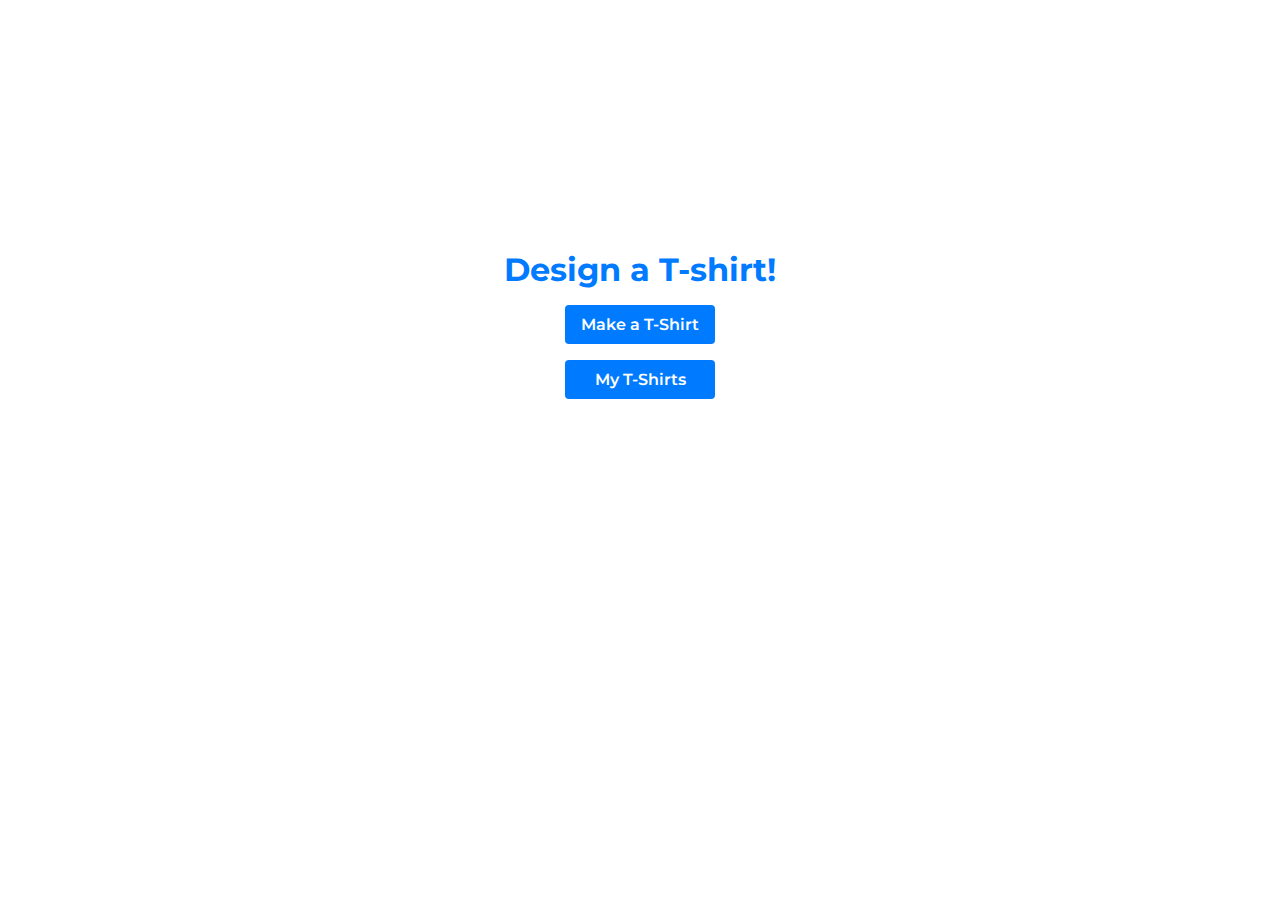
<file: index.html>
<!DOCTYPE html>
<html lang="en">
<head>
    <meta charset="UTF-8">
    <meta http-equiv="X-UA-Compatible" content="IE=edge">
    <meta name="viewport" content="width=device-width, initial-scale=1.0">
    <title>Nerdy T-shirt</title>
    <link rel="stylesheet" href="./styles/style.css">
    <link href="https://fonts.googleapis.com/css2?family=Montserrat:wght@400;600;700&display=swap" rel="stylesheet">
</head>
<body>
    <header>
        <!-- <h1>Design a T-shirt!</h1> -->
    </header>
    <main>
        <h1>Design a T-shirt!</h1>

        <a href="design.html">Make a T-Shirt</a>
        <a href="overview.html">My T-Shirts</a>
    </main>

    <script src="./scripts/script.js"></script>
</body>
</html>
</file>
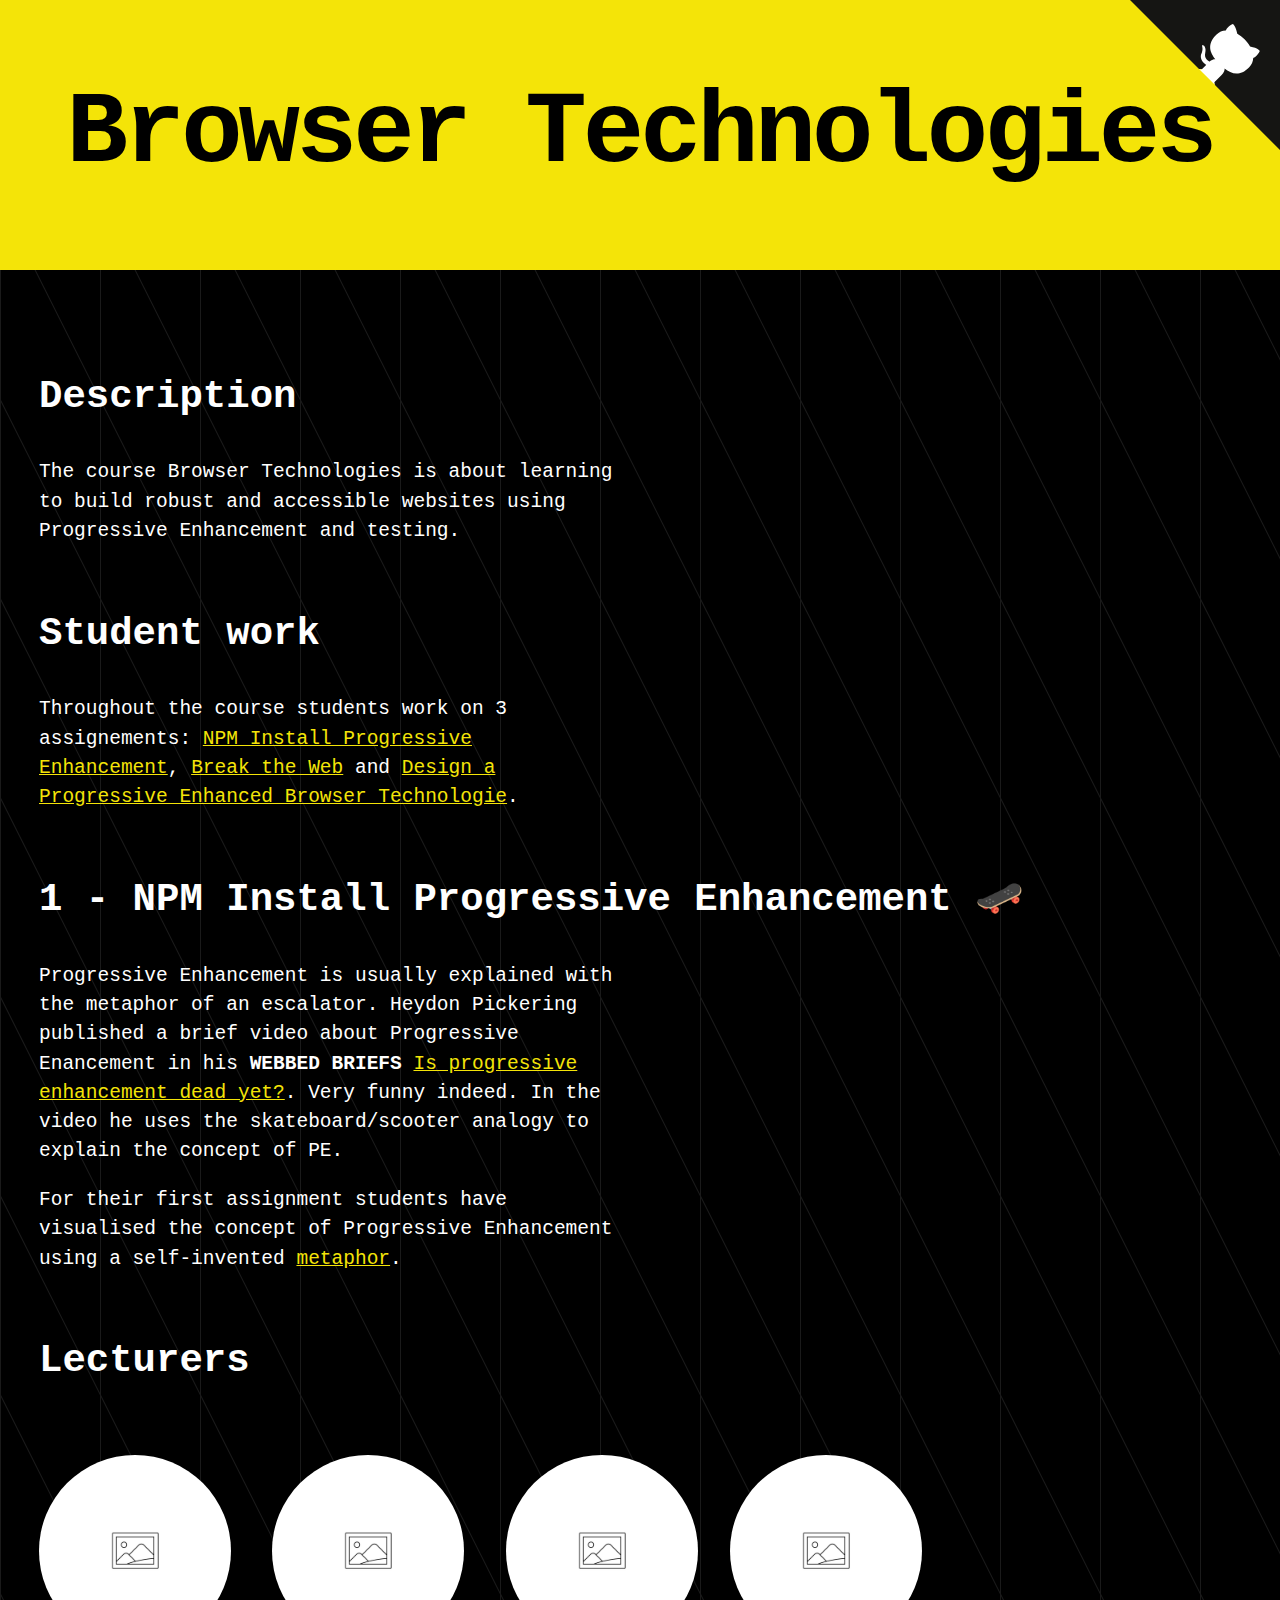
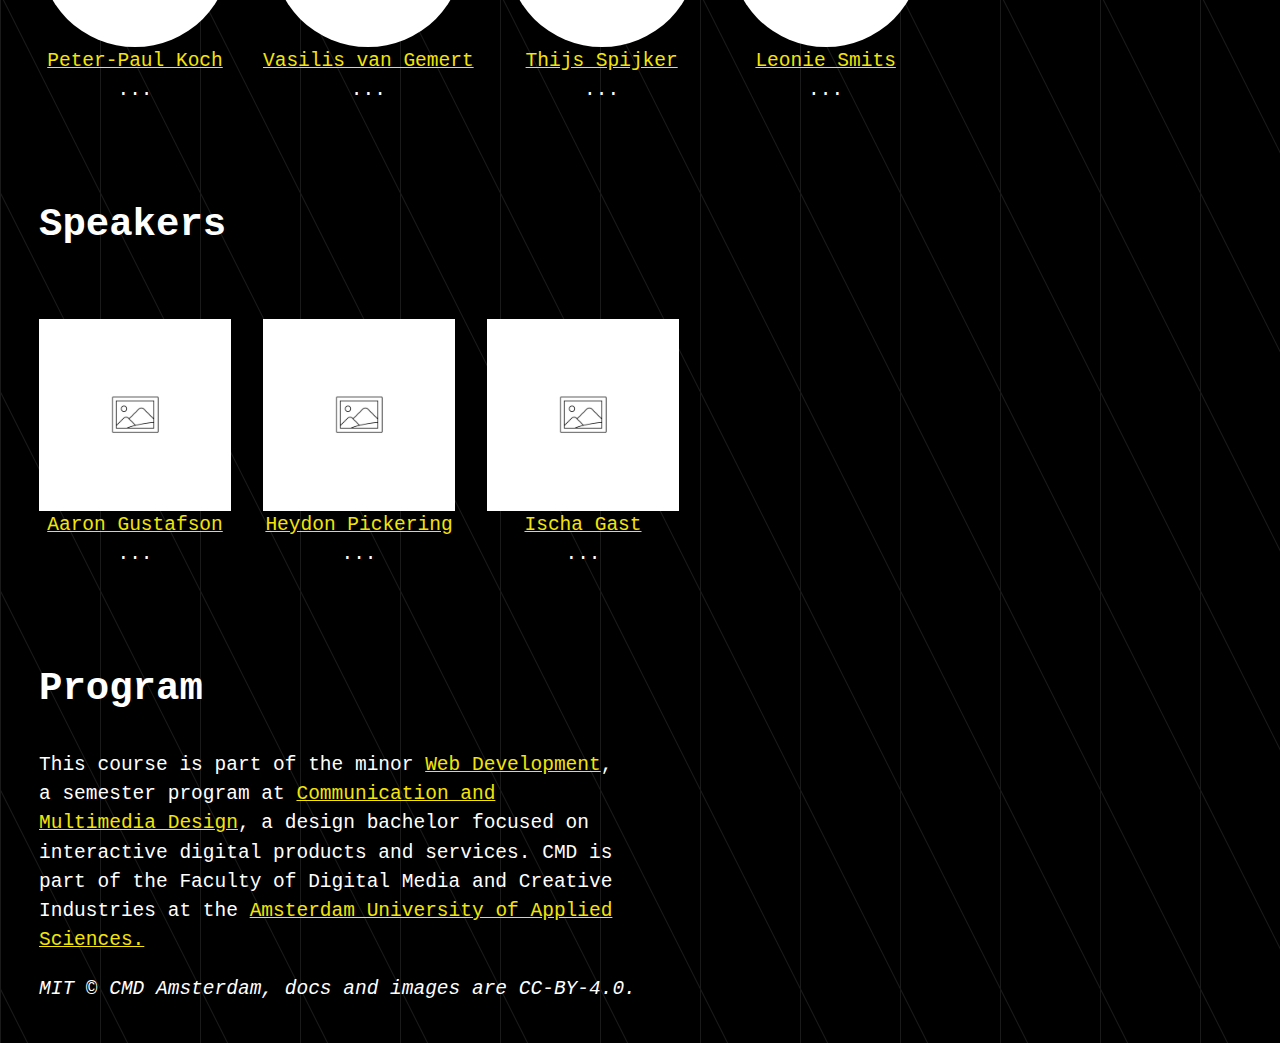
<file: course/examples/index.html>
<!DOCTYPE html>
<html lang="en">
<head>
  <meta charset="UTF-8">
  <meta name="viewport" content="width=device-width, initial-scale=1.0">
  <meta http-equiv="X-UA-Compatible" content="ie=edge">
  <link rel="shortcut icon" type="image/png" href="img/favicon.png"/>
  <link rel="stylesheet" href="css/styles.css">
  <title>Browser Technologies - Minor Web Design & Development- CMD Amsterdam</title>

</head>
<body>
  <a href="https://github.com/cmda-minor-web/browser-technologies-2021" class="github-corner" aria-label="View source on GitHub"><svg width="150" height="150" viewBox="0 0 250 250" style="fill:#151513; color:#fff; position: fixed; top: 0; border: 0; right: 0;" aria-hidden="true"><path d="M0,0 L115,115 L130,115 L142,142 L250,250 L250,0 Z"></path><path d="M128.3,109.0 C113.8,99.7 119.0,89.6 119.0,89.6 C122.0,82.7 120.5,78.6 120.5,78.6 C119.2,72.0 123.4,76.3 123.4,76.3 C127.3,80.9 125.5,87.3 125.5,87.3 C122.9,97.6 130.6,101.9 134.4,103.2" fill="currentColor" style="transform-origin: 130px 106px;" class="octo-arm"></path><path d="M115.0,115.0 C114.9,115.1 118.7,116.5 119.8,115.4 L133.7,101.6 C136.9,99.2 139.9,98.4 142.2,98.6 C133.8,88.0 127.5,74.4 143.8,58.0 C148.5,53.4 154.0,51.2 159.7,51.0 C160.3,49.4 163.2,43.6 171.4,40.1 C171.4,40.1 176.1,42.5 178.8,56.2 C183.1,58.6 187.2,61.8 190.9,65.4 C194.5,69.0 197.7,73.2 200.1,77.6 C213.8,80.2 216.3,84.9 216.3,84.9 C212.7,93.1 206.9,96.0 205.4,96.6 C205.1,102.4 203.0,107.8 198.3,112.5 C181.9,128.9 168.3,122.5 157.7,114.1 C157.9,116.9 156.7,120.9 152.7,124.9 L141.0,136.5 C139.8,137.7 141.6,141.9 141.8,141.8 Z" fill="currentColor" class="octo-body"></path></svg></a>
  <header>
    <h1>Browser Technologies</h1>
  </header>
  
  <main>
    <section id="description">
      <h2>Description</h2>
      <p>
        The course Browser Technologies is about learning to build robust and accessible websites using Progressive Enhancement and testing. 
      </p>
    </section>

    <section id="student-work">

      <h2>Student work</h2>
      <p>
        Throughout the course students work on 3 assignements: 
        <a href="#npm-install-progressive-enhancement">NPM Install Progressive Enhancement</a>, 
        <a href="#break-the-web">Break the Web</a> 
        and <a href="#progressive-enhanced-browser-technologie">Design a Progressive Enhanced Browser Technologie</a>.

      </p>

      <h2 id="npm-install-progressive-enhancement">1 - NPM Install Progressive Enhancement 🛹</h2>
      <p>
        Progressive Enhancement is usually explained with the metaphor of an escalator. 
        Heydon Pickering published a brief video about Progressive Enancement in his <strong>WEBBED BRIEFS</strong> <a href="https://briefs.video/videos/is-progressive-enhancement-dead-yet/">Is progressive enhancement dead yet?</a>. 
        Very funny indeed.
        In the video he uses the skateboard/scooter analogy to explain the concept of PE. 
      <p>
        For their first assignment students have visualised the concept of Progressive Enhancement using a self-invented <a href="https://www.wordnik.com/words/metaphor">metaphor</a>. 
      </p>
      
      <ul class="gallery">
        
      </ul>
    </section>

    <section id="lecturers">
      <h2>Lecturers</h2>
      <ul>
        <li>
          <img src="img/placeholder.png" alt="">
          <a href="#">Peter-Paul Koch</a> ...
        </li> 

        <li>
          <img src="img/placeholder.png" alt="">
          <a href="#">Vasilis van Gemert</a> ...
        </li>

        <li>
          <img src="img/placeholder.png" alt="">
          <a href="#">Thijs Spijker</a> ...
        </li>

        <li>
          <img src="img/placeholder.png" alt="">
          <a href="#">Leonie Smits</a> ...
        </li>
      </ul>
    </section>

    <section id="speakers">
      <h2>Speakers</h2>
      <ul>
        <li>
          <img src="img/placeholder.png" alt="">
          <a href="#">Aaron Gustafson</a> ...
        </li> 

        <li>
          <img src="img/placeholder.png" alt="">
          <a href="#">Heydon Pickering</a> ...
        </li>

        <li>
          <img src="img/placeholder.png" alt="">
          <a href="#">Ischa Gast</a> ...
        </li>
      </ul>
    </section>

    <section id="program">
      <h2>Program</h2>
      <p>This course is part of the minor <a href="https://everythingweb.org">Web Development</a>, 
        a semester program at <a href="https://www.cmd-amsterdam.nl/english/">Communication and Multimedia Design</a>, 
        a design bachelor focused on interactive digital products and services. 
        CMD is part of the Faculty of Digital Media and Creative Industries at the <a href="https://www.amsterdamuas.com/">Amsterdam University of Applied Sciences.</a></p>
    </section>

    <footer>
       MIT © CMD Amsterdam, docs and images are CC-BY-4.0.
    </footer>
  </main>
</body>
</html>
</file>
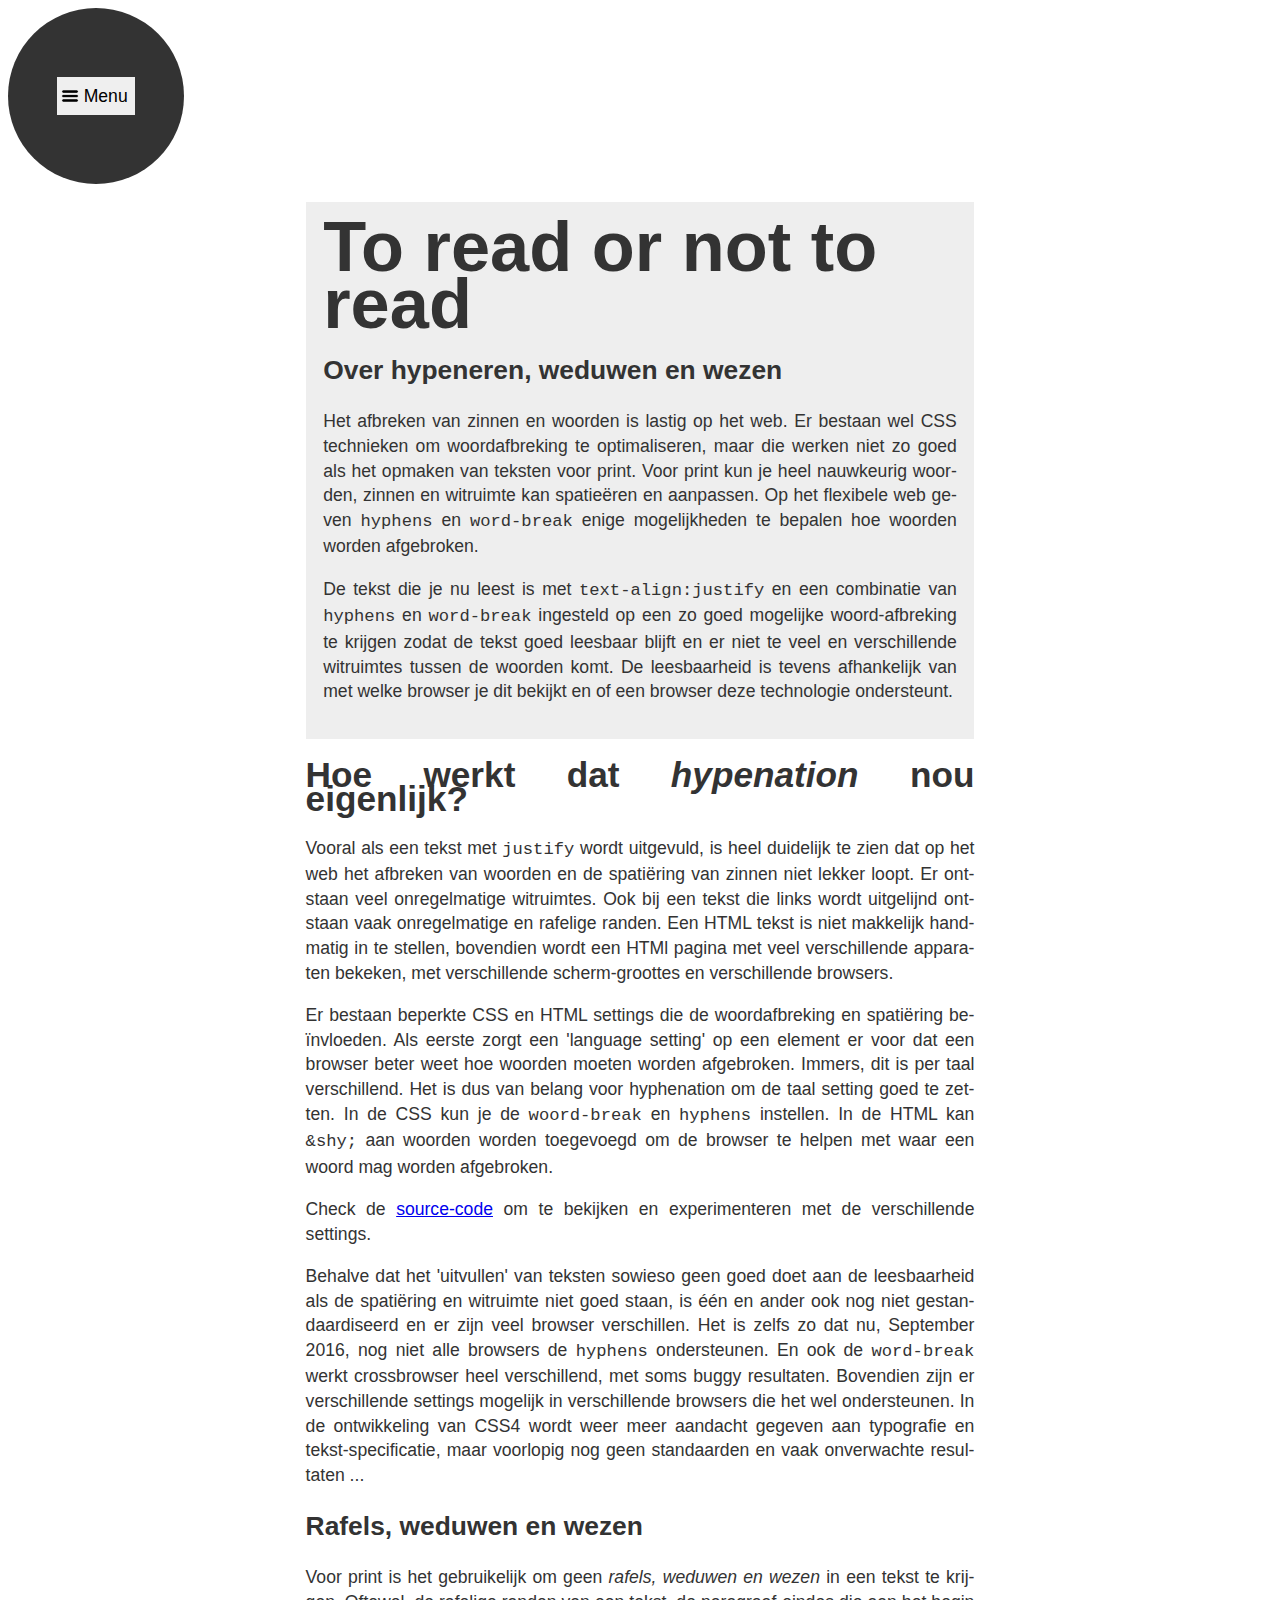
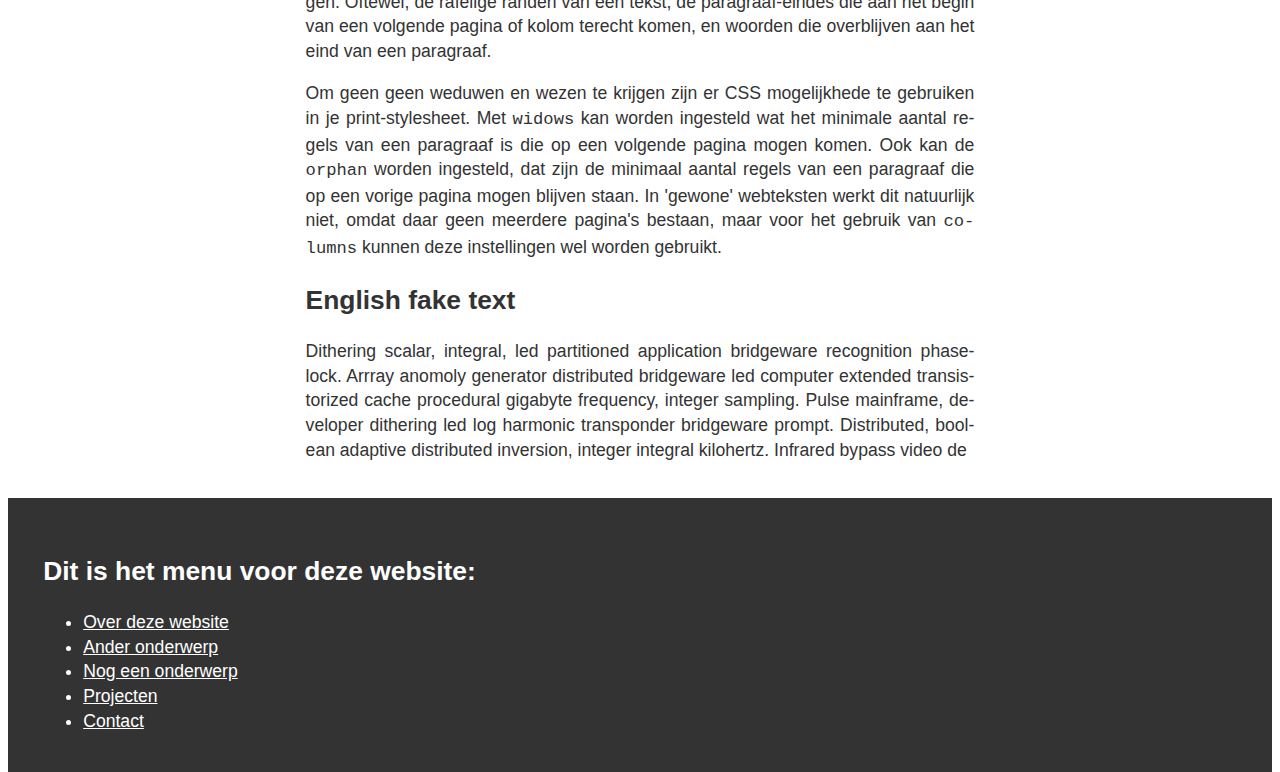
<file: course/examples/examples/PEmenu/index.html>
<!DOCTYPE html>
<html lang="nl">
  <head>
      <meta charset="UTF-8" />
      <meta name="viewport" content="width=device-width,initial-scale=1">
      <title>PE Fancy menu</title>
      <link rel="stylesheet" href="style.css" />
  </head>

  <body>
    <header>
      <a href="#menu" title="ga naar het menu" id="menulink">Menu</a>
    </header>

    <main>
      <header>
         <h1>To read or not to read</h1>
         <h2>Over hypeneren, weduwen en wezen</h2>
         <p lang=nl>Het afbreken van zinnen en woorden is lastig op het web. Er be&shy;staan wel CSS tech&shy;nieken om woord&shy;afbre&shy;king te op&shy;ti&shy;ma&shy;li&shy;seren, maar die wer&shy;ken niet zo goed als het op&shy;maken van teksten voor print. Voor print kun je heel nauw&shy;keur&shy;ig woor&shy;den, zin&shy;nen en wit&shy;ruim&shy;te kan spa&shy;tieë&shy;ren en aan&shy;pas&shy;sen. Op het flexi&shy;be&shy;le web geven  <code>hy&shy;phens</code> en <code>word-break</code> eni&shy;ge mo&shy;ge&shy;lijk&shy;he&shy;den te be&shy;pal&shy;en hoe woord&shy;en word&shy;en af&shy;gebro&shy;ken.</p>
         <p>De tekst die je nu leest is met <code>text-align:justify</code> en een combinatie van <code>hyphens</code> en <code>word-break</code> ingesteld op een zo goed mogelijke woord-afbreking te krijgen zodat de tekst goed leesbaar blijft en er niet te veel en verschillende witruimtes tussen de woorden komt. De leesbaarheid is tevens afhankelijk van met welke browser je dit bekijkt en of een browser deze technologie ondersteunt.</p>
       </header>

       <h1>Hoe werkt dat <i>hypenation</i> nou eigenlijk?</h1>
       <p lang=nl>Vooral als een tekst met <code>justify</code> wordt uitgevuld, is heel duidelijk te zien dat op het web het afbreken van woorden en de spatiëring van zinnen niet lekker loopt. Er ontstaan veel onregelmatige witruimtes. Ook bij een tekst die links wordt uitgelijnd ontstaan vaak onregelmatige en rafelige randen. Een HTML tekst is niet makkelijk handmatig in te stellen, bovendien wordt een HTMl pagina met veel verschillende apparaten bekeken, met verschillende scherm-groottes en verschillende browsers.</p>
       <p lang=nl>Er bestaan beperkte CSS en HTML settings die de woordafbreking en spatiëring beïnvloeden. Als eerste zorgt een 'language setting' op een element er voor dat een browser beter weet hoe woorden moeten worden afgebroken. Immers, dit is per taal verschillend. Het is dus van belang voor hyphenation om de taal setting goed te zetten. In de CSS kun je de <code>woord-break</code> en <code>hyphens</code> instellen. In de HTML kan <code>&amp;shy;</code> aan woorden worden toegevoegd om de browser te helpen met waar een woord mag worden afgebroken.</p>

       <p lang=nl>Check de <a href="https://codepen.io/KoopReynders/pen/qaqWbR?editors=1000">source-code</a> om te bekijken en experimenteren met de verschillende settings.</p>
       <p lang=nl>Behalve dat het 'uitvullen' van teksten sowieso geen goed doet aan de leesbaarheid als de spatiëring en witruimte niet goed staan, is één en ander ook nog niet gestandaardiseerd en er zijn veel browser verschillen. Het is zelfs zo dat nu, September 2016, nog niet alle browsers de <code>hyphens</code> ondersteunen. En ook de <code>word-break</code> werkt crossbrowser heel verschillend, met soms buggy resultaten. Bovendien zijn er verschillende settings mogelijk in verschillende browsers die het wel ondersteunen. In de ontwikkeling van CSS4 wordt weer meer aandacht gegeven aan typografie en tekst-specificatie, maar voorlopig nog geen standaarden en vaak onverwachte resultaten ...</p>

       <h2>Rafels, weduwen en wezen</h2>
       <p lang=nl>Voor print is het gebruikelijk om geen <i>rafels, weduwen en wezen</i> in een tekst te krijgen. Oftewel, de rafelige randen van een tekst, de paragraaf-eindes die aan het begin van een volgende pagina of kolom terecht komen, en woorden die overblijven aan het eind van een paragraaf.</p>
       <p lang=nl>Om geen geen weduwen en wezen te krijgen zijn er CSS mogelijkhede te gebruiken in je print-stylesheet. Met <code>widows</code> kan worden ingesteld wat het minimale aantal regels van een paragraaf is die op een volgende pagina mogen komen. Ook kan de <code>orphan</code> worden ingesteld, dat zijn de minimaal aantal regels van een paragraaf die op een vorige pagina mogen blijven staan. In 'gewone' webteksten werkt dit natuurlijk niet, omdat daar geen meerdere pagina's bestaan, maar voor het gebruik van <code>columns</code> kunnen deze instellingen wel worden gebruikt.</p>

       <h2>English fake text</h2>
       <p lang=en>Dithering scalar, integral, led partitioned application bridgeware recognition phaselock. Arrray anomoly generator distributed bridgeware led computer extended transistorized cache procedural gigabyte frequency, integer sampling. Pulse mainframe, developer dithering led log harmonic transponder bridgeware prompt. Distributed, boolean adaptive distributed inversion, integer integral kilohertz. Infrared bypass video de
    </main>

    <nav id="menu">
      <h2>Dit is het menu voor deze website:</h2>
      <ul>
        <li><a href="#">Over deze website</a></li>
        <li><a href="#">Ander onderwerp</a></li>
        <li><a href="#">Nog een onderwerp</a></li>
        <li><a href="#">Projecten</a></li>
        <li><a href="#">Contact</a></li>
      </ul>
    </nav>

    <script src="script.js"></script>
  </body>
</html>
</file>
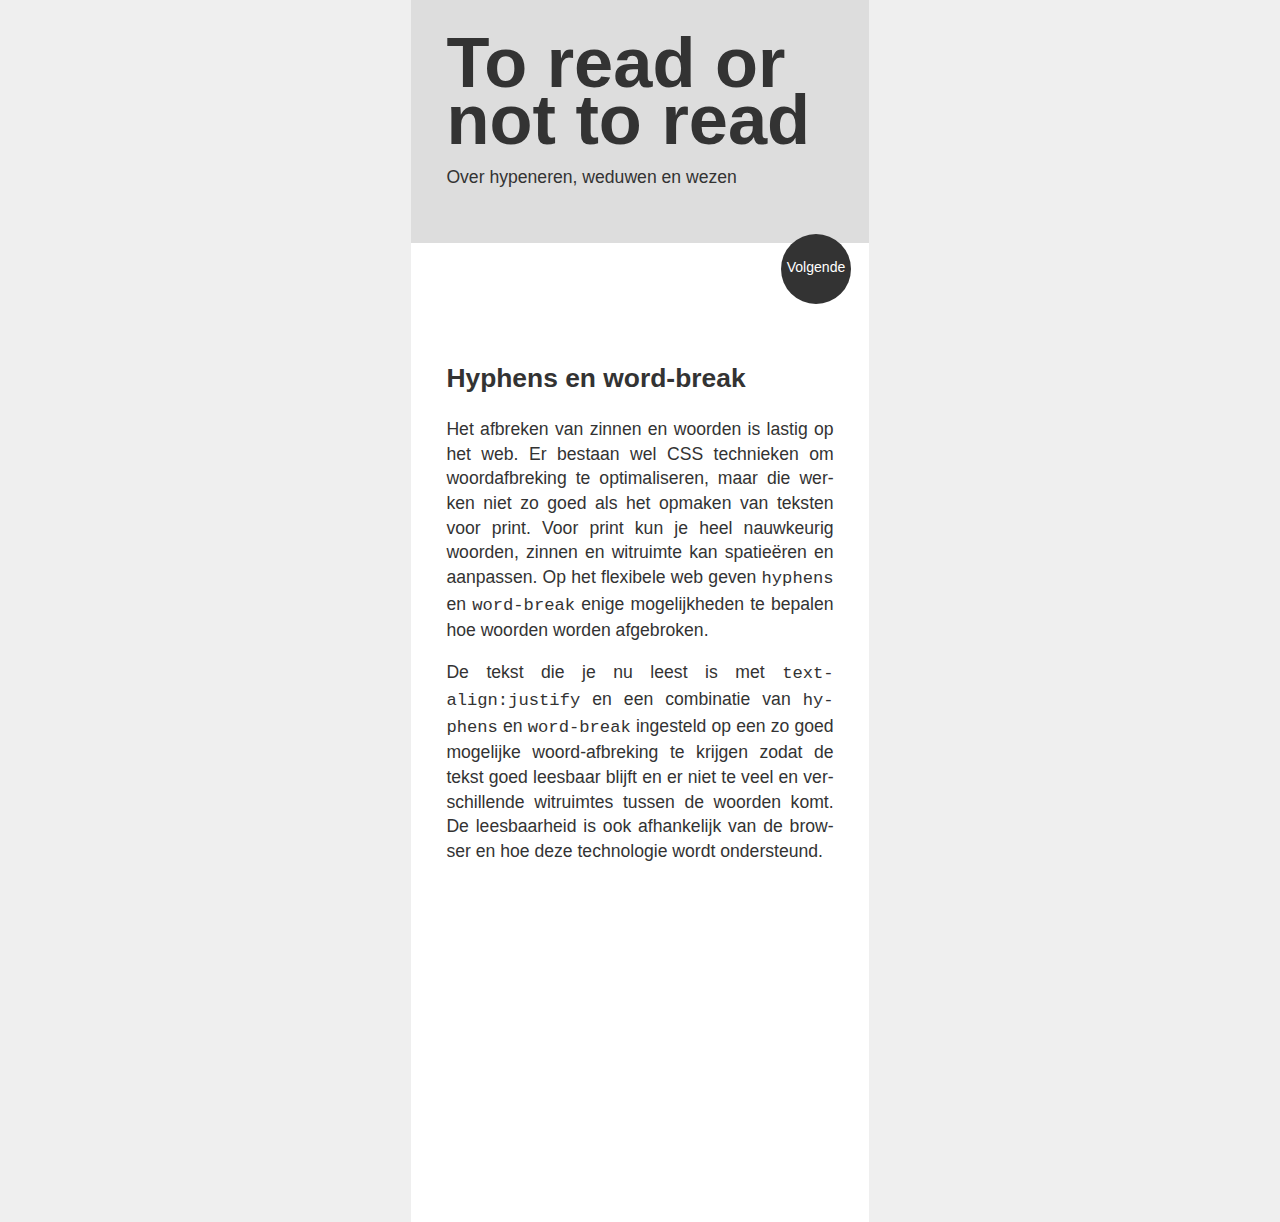
<file: course/examples/examples/PEmetXHR/index.html>
<!DOCTYPE html>
<html lang="nl">
  <head>
      <meta charset="UTF-8" />
      <meta name="viewport" content="width=device-width,initial-scale=1">
      <title>PE met XHR</title>
      <link rel="stylesheet" href="style.css" />
  </head>
  <body>

    <header>
       <h1>To read or not to read</h1>
       <p>Over hypeneren, weduwen en wezen</p>
    </header>

    <nav>
       <a href="#" rel="prev" class="disabled">Vorige</a>
       <a href="./article2.html" rel="next">Volgende</a>
    </nav>

    <main>

      <article data-nr=0>
         <h2>Hyphens en word-break</h2>
         <p lang=nl>Het afbreken van zinnen en woorden is lastig op het web. Er be&shy;staan wel CSS tech&shy;nieken om woord&shy;afbre&shy;king te op&shy;ti&shy;ma&shy;li&shy;seren, maar die wer&shy;ken niet zo goed als het op&shy;maken van teksten voor print. Voor print kun je heel nauw&shy;keur&shy;ig woor&shy;den, zin&shy;nen en wit&shy;ruim&shy;te kan spa&shy;tieë&shy;ren en aan&shy;pas&shy;sen. Op het flexi&shy;be&shy;le web geven <code>hyphens</code> en <code>word-break</code> eni&shy;ge mo&shy;ge&shy;lijk&shy;he&shy;den te be&shy;pal&shy;en hoe woord&shy;en word&shy;en af&shy;gebro&shy;ken.</p>
         <p lang=nl>De tekst die je nu leest is met <code>text-align:justify</code> en een combinatie van <code>hyphens</code> en <code>word-break</code> ingesteld op een zo goed mogelijke woord-afbreking te krijgen zodat de tekst goed leesbaar blijft en er niet te veel en verschillende witruimtes tussen de woorden komt. De leesbaarheid is ook afhankelijk van de browser en hoe deze technologie wordt ondersteund.</p>
       </article>

    </main>

    <script src="script.js"></script>
  </body>
</html>
</file>
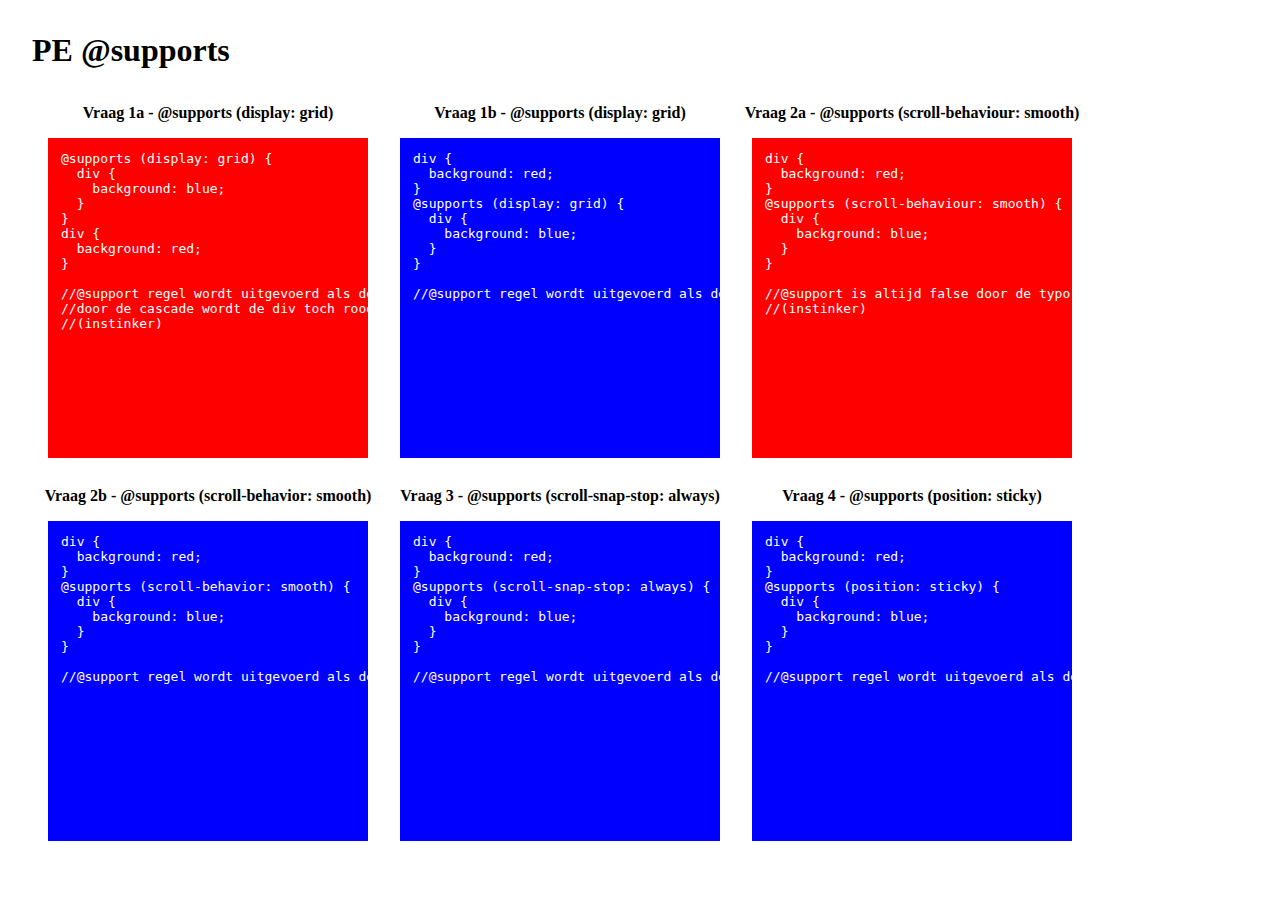
<file: course/examples/examples/PEsupports/index.html>
<!DOCTYPE html>
<html lang="nl">
  <head>
      <meta charset="UTF-8" />
      <meta name="viewport" content="width=device-width,initial-scale=1">
      <title>PE @supports</title>
      <link rel="stylesheet" href="style.css" />
  </head>

  <body>
    <header>
      <h1>PE @supports</h1>
    </header>

    <main>
      <section>
        <h2>Vraag 1a - @supports (display: grid)</h2>
        <div id=vraag1a>
          
          <pre>
@supports (display: grid) {
  div {
    background: blue;
  }
}
div {
  background: red;
}

//@support regel wordt uitgevoerd als de browser grid ondersteunt
//door de cascade wordt de div toch rood
//(instinker)
</pre>
        </div>
      </section>

      <section>
        <h2>Vraag 1b - @supports (display: grid)</h2>
        <div id=vraag1b>
          <pre>
div {
  background: red;
}
@supports (display: grid) {
  div {
    background: blue;
  }
}

//@support regel wordt uitgevoerd als de browser grid ondersteunt
</pre>
        </div>
      </section>

      <section>
        <h2>Vraag 2a - @supports (scroll-behaviour: smooth)</h2>
        <div id=vraag2a>
          <pre>
div {
  background: red;
}
@supports (scroll-behaviour: smooth) {
  div {
    background: blue;
  }
}

//@support is altijd false door de typo 'behaviour'
//(instinker)
</pre>
        </div>
      </section>

      <section>
        <h2>Vraag 2b - @supports (scroll-behavior: smooth)</h2>
        <div id=vraag2b>
          <pre>
div {
  background: red;
}
@supports (scroll-behavior: smooth) {
  div {
    background: blue;
  }
}

//@support regel wordt uitgevoerd als de browser scroll-behavior ondersteunt

</pre>
        </div>
      </section>

      <section>
        <h2>Vraag 3 - @supports (scroll-snap-stop: always)</h2>
        <div id=vraag3>
          <pre>
div {
  background: red;
}
@supports (scroll-snap-stop: always) {
  div {
    background: blue;
  }
}

//@support regel wordt uitgevoerd als de browser scroll-snap ondersteunt
</pre>
        </div>
      </section>

      <section>
        <h2>Vraag 4 - @supports (position: sticky)</h2>
          <div id=vraag4>
                  <pre>
div {
  background: red;
}
@supports (position: sticky) {
  div {
    background: blue;
  }
}

//@support regel wordt uitgevoerd als de browser position sticky ondersteunt
        </pre>
      </div>
      </section>

    </main>
  </body>
</html>
</file>
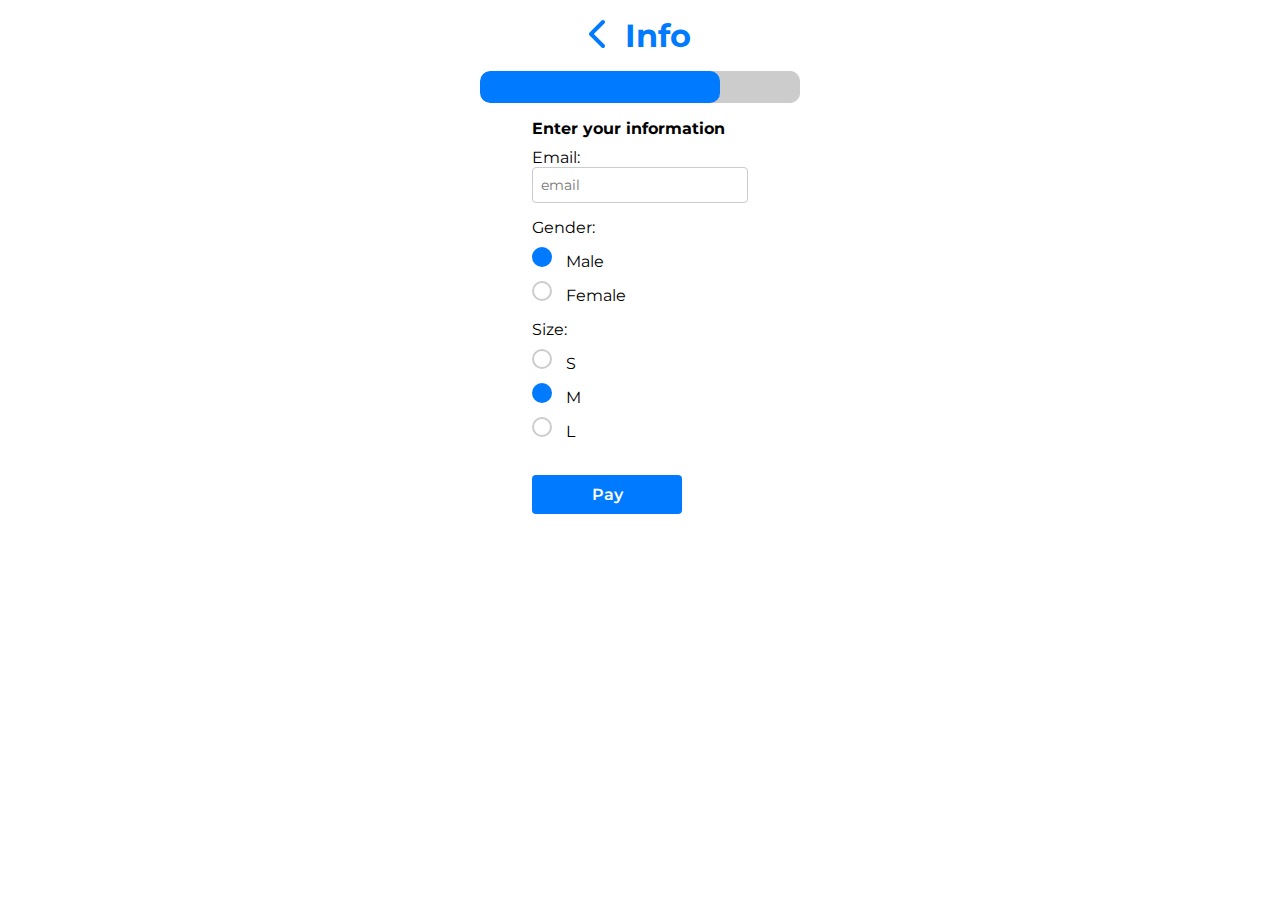
<file: info.html>
<!DOCTYPE html>
<html lang="en">
<head>
    <meta charset="UTF-8">
    <meta http-equiv="X-UA-Compatible" content="IE=edge">
    <meta name="viewport" content="width=device-width, initial-scale=1.0">
    <title>Nerdy T-shirt</title>
    <link rel="stylesheet" href="./styles/style.css">
    <link href="https://fonts.googleapis.com/css2?family=Montserrat:wght@400;600;700&display=swap" rel="stylesheet">
</head>
<body>
    <header>
        <section>
            <a href="overview.html" aria-label="page back">
                <svg viewBox="0 0 320 512" width="20"> 
                    <path d="M9.4 233.4c-12.5 12.5-12.5 32.8 0 45.3l192 192c12.5 12.5 32.8 12.5 45.3 0s12.5-32.8 0-45.3L77.3 256 246.6 86.6c12.5-12.5 12.5-32.8 0-45.3s-32.8-12.5-45.3 0l-192 192z"/>
                </svg>
            </a>
            <h1>Info</h1>
        </section>
        <progress max="100" value="75"></progress>
    </header>
    <main>
        <form action="/thanks.html">
            <fieldset>
                <legend>Enter your information</legend>
                <section>
                    <label for="email">Email:
                        <input type="email" name="email" placeholder="email" required>
                    </label>
                    <p>hallo</p>
                </section>
                <section>
                    <label>Gender:</label>
                    <label for="gender">
                        <input type="radio" name="gender" value="Male" checked>
                        Male
                    </label>
                    <label for="gender">
                        <input type="radio" name="gender" value="Female">
                        Female
                    </label>
                </section>
                <section>
                    <label>Size:</label>
                    <label for="size">
                        <input type="radio" name="size" value="S">
                        S
                    </label>
                    <label for="size">
                        <input type="radio" name="size" value="M" checked>
                        M
                    </label>
                    <label for="size">
                        <input type="radio" name="size" value="L">
                        L
                    </label>
                </section>
            </fieldset>
            <br>
            <input type="submit" value="Pay">
        </form>
        
    </main>

    <script src="./scripts/script.js"></script>
</body>
</html>
</file>
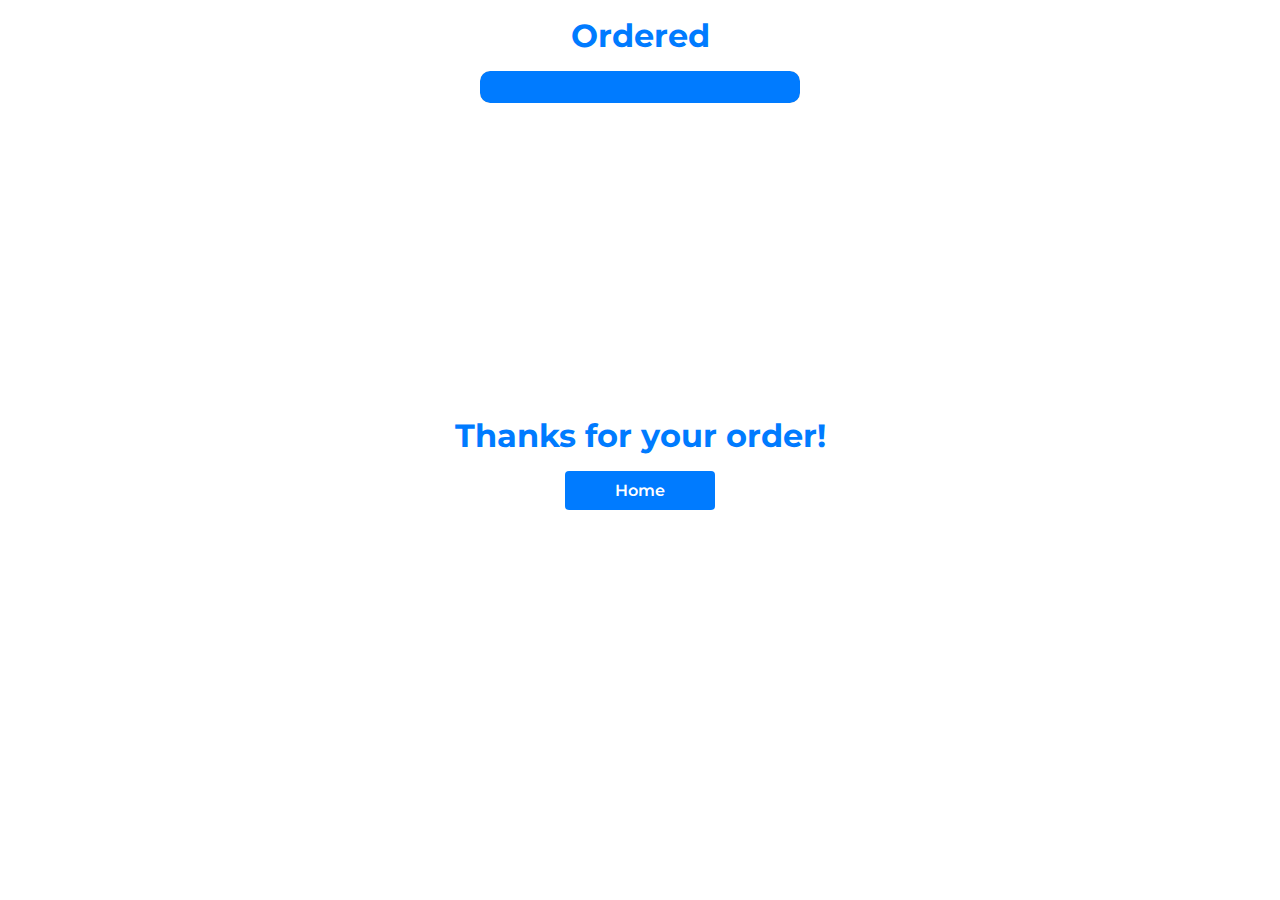
<file: thanks.html>
<!DOCTYPE html>
<html lang="en">
<head>
    <meta charset="UTF-8">
    <meta http-equiv="X-UA-Compatible" content="IE=edge">
    <meta name="viewport" content="width=device-width, initial-scale=1.0">
    <title>Document</title>
    <link rel="stylesheet" href="./styles/style.css">
    <link href="https://fonts.googleapis.com/css2?family=Montserrat:wght@400;600;700&display=swap" rel="stylesheet">
</head>
<body>
    <header>
        <h1>Ordered</h1>
        <progress max="100" value="100"></progress>
    </header>
    <main>
        <h1>Thanks for your order!</h1>
        <a href="index.html">Home</a>
    </main>

    <script src="./scripts/script.js"></script>
</body>
</html>
</file>
<file: styles/style.css>
* {
    list-style-type: none;
    margin: 0;
    padding: 0;
    box-sizing: border-box;
}

/* ------------------ */
/* Interactivity */
/* ------------------ */

/* color */

:has(label:nth-of-type(1) > input[name=color]:checked) main svg {
    fill: var(--color-red);
}

:has(label:nth-of-type(2) > input[name=color]:checked) main svg {
    fill: var(--color-green);
}

:has(label:nth-of-type(3) > input[name=color]:checked) main svg {
    fill: var(--color-blue);
}

.red {
    fill: var(--color-red);
}

.green {
    fill: var(--color-green);
}

.blue {
    fill: var(--color-blue);
}

/* validation */

input[type="email"]:not(:focus):not(:placeholder-shown):valid {
    border: var(--color-green) solid 3px;
}

input[type="text"]:not(:focus):not(:placeholder-shown):invalid, input[type="email"]:not(:focus):not(:placeholder-shown):invalid {
    border: var(--color-red) solid 3px;
}

/* ------------------ */
/* Styling */
/* ------------------ */

/* standards */

:root {
    --color-blue: #007BFF;
    --color-orange: #FF6C00;
    --color-green: #34C759;
    --color-red: #FF3B30;
    --color-black: #333333;
    --color-grey: #CCCCCC;
}

body {
    font-family: 'Montserrat', sans-serif;
}

h1, h2 {
    color: var(--color-blue);
}

header a {
    fill: var(--color-blue);
}

header a:hover {
    fill: var(--color-black);
}

main a, input[type="submit"] {
    color: white;
    padding: .75em;
    background-color: #007BFF;
    text-decoration: none;
    border: none;
    font-weight: 600;
}

main a:hover, input[type="submit"]:hover {
    cursor: pointer;
    background-color: var(--color-black);
    color: white;
}

/* support */

@supports (background-image: linear-gradient(to bottom, transparent 0% 2%, grey 2% 6%, transparent 6%)) {

    /* kledingkast effect */

    main > section {
        border: solid grey .5em;
        border-bottom: none;
    }

    main > section > section {
        padding-top: .3em;
        background-image: linear-gradient(
            to bottom,
            transparent 0% 2%,
            grey 2% 5%,
            transparent 5%
        );
        /* border: solid grey .5em;
        border-top: none;
        border-bottom: none; */
        transform-style: preserve-3d;
        /* display: flex; */
    }

    main > section > section > article {
        transform: rotateY(40deg);
        transition: .5s;
    }

    main > section > section > article:hover {
        transform: rotateY(0deg);
    }
}

/* @supports (selector(:has)) {
    :has(label:nth-of-type(1) > input[name=color]:checked) main svg {
        fill: var(--color-red);
    }
    
    :has(label:nth-of-type(2) > input[name=color]:checked) main svg {
        fill: var(--color-green);
    }
    
    :has(label:nth-of-type(3) > input[name=color]:checked) main svg {
        fill: var(--color-blue);
    }
} */

/* body */

body {
    display: flex;
    align-items: center;
    flex-direction: column;
    height: 100vh;
}

/* header */

header {
    width: 100%;
    padding: 1em;
    display: flex;
    flex-direction: column;
    align-items: center;
    gap: 1em;
}

header progress {
    width: 20em;
    height: 2em;
}

header section {
    display: flex;
    align-items: center;
    gap: 1em;
}

header h1 {
    font-size: 2em;
}

main {
    display: flex;
    flex-direction: column;
    gap: 1em;
    align-items: center;
    height: 100%;
}

main > h1 {
    margin-top: 80%;
}

/* :has(main > a) main {
    display: flex;
    flex-direction: column;
    justify-content: center;
    gap: 1em;
}

:has(main > a) main > a {
    text-align: center;
} */

/* form */

form {
    margin: 0;
    padding: 0;
    /* min-width: 20em; */
}

fieldset {
    border: none;
    padding: 0;
}

legend {
    font-weight: bold;
    margin-bottom: 10px;
}

form section {
    margin-bottom: 15px;
}

label {
    display: block;
    margin-bottom: 10px;
}

input[type="radio"],
input[type="text"],
input[type="email"],
input[type="file"],
input[type="number"] {
    display: block;
    width: 100%;
    padding: 8px;
    border: 1px solid #CCCCCC;
    border-radius: 4px;
    font-family: 'Montserrat', sans-serif;
    font-size: 14px;
    color: #333333;
    box-sizing: border-box;
}

input[type="text"]:focus {
    border-color: #007BFF;
    box-shadow: 0 0 5px rgba(0, 123, 255, 0.5);
}

input[type="radio"] {
    display: inline-block;
    width: auto;
    margin-right: 10px;
}

input[type="submit"], main a {
    display: flex;
    justify-content: center;
    width: 150px;
    padding: 10px;
    border: none;
    border-radius: 4px;
    font-family: 'Montserrat', sans-serif;
    font-size: 16px;
    color: #FFFFFF;
    background-color: #007BFF;
    cursor: pointer;
}

input[type="radio"] {
    appearance: none;
    -webkit-appearance: none;
    -moz-appearance: none;
    width: 20px;
    height: 20px;
    border: 2px solid #CCCCCC;
    border-radius: 50%;
    outline: none;
    cursor: pointer;
}

input[type="radio"]:checked {
    border-color: #007BFF;
    background-color: #007BFF;
}

label input[type="radio"] {
    margin-right: 10px;
}

input::file-selector-button {
    display: block;
    padding: 8px;
    border: 1px solid #CCCCCC;
    border-radius: 4px;
    font-family: 'Montserrat', sans-serif;
    font-size: 14px;
    color: var(--color-black);
    font-weight: 600;
    background-color: var(--color-grey);
    box-sizing: border-box;
    font-family: 'Montserrat', sans-serif;
}

input::file-selector-button:hover {
    cursor: pointer;
    background-color: var(--color-black);
    color: white;
}

input[type="email"]:not(:placeholder-shown):valid {
    border: var(--color-green) solid 3px;
}

input[type="email"]:not(:focus):not(:placeholder-shown):invalid {
    border: var(--color-red) solid 3px;
}

*:disabled {
    background-color: var(--color-grey);
}
/* progress */

progress {
    width: 100%;
    height: 20px;
    border: none;
    border-radius: 10px;
    background-color: #CCCCCC;
    overflow: hidden;
    -webkit-appearance: none;
}

progress::-webkit-progress-value {
    background-color: #007BFF;
    border-radius: 10px;
}

progress::-webkit-progress-bar {
    background-color: #CCCCCC;
    border-radius: 10px;
    color: #333333;
    font-family: 'Montserrat', sans-serif;
    font-size: 12px;
    line-height: 20px;
    text-align: center;
}

/* design page*/

main > article {
    position: relative;
    /* width: 160px; */
    aspect-ratio: 1/1;
}

main > article > img {
    position: absolute;
    max-width: 5em;
    max-height: 5em;
    top: 8em;
    left: 0em; 
    right: 0; 
    margin-left: auto; 
    margin-right: auto; 
}

main > article > p {
    font-size: 1.2em;
    font-weight: 600;
    text-align: center;
    position: absolute;
    width: 7em;
    left: 0em; 
    right: 0; 
    top: 4em;
    margin-left: auto; 
    margin-right: auto; 
}

main > article > svg {
    width: 280px;
    aspect-ratio: 1/1;
}

/* overview page */

main > section {
    display: flex;
    flex-wrap: wrap;
    justify-content: center;
    /* gap: 2em; */
}

/* main > section > section {
    width: 160px;
} */

main > section > section > article {
    position: relative;
}

main > section > section > article > p {
    position: absolute;
    max-width: 5em;
    max-height: 5em;
    top: 4em;
    left: 0; 
    right: 0; 
    margin-left: auto; 
    margin-right: auto;
}

main > section > section > article > img {
    position: absolute;
    max-width: 5em;
    max-height: 5em;
    top: 6.5em;
    left: 0; 
    right: 0; 
    margin-left: auto; 
    margin-right: auto;
}

main > section > section > form {
    margin: 0em 1em 0em 1em;
    max-width: 10em;
}

main > section > section > form > input[type="submit"] {
    width: 100%;
    background-color: var(--color-grey);
    color: var(--color-black);
}

/* info page */

fieldset p {
    display: none;
    color: var(--color-red);
}
</file>
<file: course/examples/css/styles.css>
* {
  box-sizing: border-box;
  scroll-behavior: smooth;
}
:root {
  --dark: #000;
  --course: #F4E408;
  --light: #fff;
}
body {
  background-color: var(--dark);
  background-image: url("data:image/svg+xml,%3Csvg xmlns='http://www.w3.org/2000/svg' width='100' height='199' viewBox='0 0 100 199'%3E%3Cg fill='%23ffffff' fill-opacity='0.1'%3E%3Cpath d='M0 199V0h1v1.99L100 199h-1.12L1 4.22V199H0zM100 2h-.12l-1-2H100v2z'%3E%3C/path%3E%3C/g%3E%3C/svg%3E");
  color: var(--light);
  font-family: monospace;
  font-size: 1.5em;
  line-height: 1.5;
  margin: 0;
  padding: 0;
}
header {
  background: var(--course);
  color: var(--dark);
  height: 30vh;
  display: flex;
  justify-content: center;
  align-items: center;
}
h1 {
  font-size: 8vw;
  letter-spacing: -0.04em;
}
main {
  margin: 0;
  padding: 1em;
}
h2 {
  font-size: 2em;
  margin-top: 1.5em;
}
h3 {
  font-size: 2em;
}
p{
  max-width: 30em;
}
a,
a:visited {
  color: var(--course);
}
a:hover,
a:focus {
  background:var(--course);
  color: var(--dark);
}
.button {
  background: var(--light);
  color: var(--dark);
  padding: 1em;
}

/* ul {
  display: flex;
  justify-content: space-between;
  list-style-type: none;
  padding: 0;
  margin: 0;

  width: 100%;
  overflow-x: hidden;
}
ul li {
  display: flex;
  flex-direction: column;
  align-items: center;
}
ul img {
  border: 0.1rem solid var(--light);

}
img {
  max-width: 100%;
} 
*/


/* GALLERY */
section#gallery{ }
ul.gallery{
  padding: 0;
  margin: 0;
}
ul.gallery li{
  border-bottom: var(--course) solid 0.2rem;
  padding-bottom: 2rem;
  margin-bottom: 4rem;
  display: inline-block;
  vertical-align: top;
  max-width: 20em;
}
ul.gallery img{
  width: 100%;
}
ul.gallery li h3{
 margin-top: 0;
}


/* LECTURERS & SPEAKER */
section#lecturers{ }
section#speakers{ }
section#lecturers ul, section#speakers ul{
  width: 100%;
  overflow-x: scroll;
  margin: 0 -1rem;
  padding: 1rem;

  display: flex; 
	flex-wrap: nowrap;
	flex-direction: row;
}
section#lecturers li, section#speakers li{
  flex-shrink: 0;
  margin-right: 2rem;
  
  display: flex;
  flex-direction: column;
  align-items: center;
}
section#lecturers img {
  border-radius: 100%;
  /* margin-right: 1em; */
  max-width: 12rem;
}
section#speakers img{
  /* margin-right: 1em; */
  max-width: 12rem;
}

/* FOOTER */
footer {
  font-style: italic;
  /* max-width: 30rem; */
}

  /* 
  RESPONSIVE
  */
  @media all and (min-width: 36em) { 
    main {
      padding: 2em;
    }
    ul.gallery li{
      max-width: 48%;
    }
    ul.gallery li p {
      padding-right: 1rem;
    }
    section#lecturers ul, section#speakers ul{
      margin: 0 -2rem;
      padding: 2rem;
    }
  }
  @media all and (min-width: 60em) { 
    ul.gallery li{
      max-width: 32%;
    }
  }
</file>
<file: course/examples/examples/PEmenu/style.css>
* {
  box-sizing: border-box;
}
html {
  scroll-behavior: smooth;
}
body {
  font-family: Calibri, sans-serif;
  font-size: 1.1em;
  line-height: 140%;
  color: #333;
}
main {
  margin: 0 auto;
  padding: 1em;
  max-width: 40em;
  min-height: 100vh;
  background: #fff;
}
body > header, body > nav{
  background: #333;
  color: #fff;
  margin: 0;
  padding: 2em;
}
body > header a, body > nav a{
  color: #fff;
}
body > header{
  display: inline-block;
  border-radius: 50%;
  width: 10em;
  height: 10em;
  display: flex;
  justify-content: center;
  align-items: center;
}
main > header {
  background: #eee;
  margin: 0;
  padding: 1em;
}
main > header h1 {
  margin: 0;
  font-size: 4em;
  line-height: 80%;
  text-align:left;
}
h2 {
  margin: 1em 0;
}
footer{
  display: none;
  margin: 0;
  padding: 2em;
  background: #fff;
  color: #333;
}
footer a {
  color: #333;
}

a#menulink{
  /* display: inline-block;  */
  padding: 0.4em;
  background: #efefef;
  color: #000;
  text-decoration: none;
  background-image: url("hamburger_icon.png");
  background-size: 1em 1em;
  background-repeat: no-repeat;
  background-position: 0.2em 50%;
  padding-left: 1.5em;
}
a#menulink:hover, a#menulink:focus{
  border: 0.2em solid gold;
  margin: -0.2em;
}

.hamburgesia{
  position: absolute;
  border-radius: 1em;
  top: 8em;
  margin-left: -30em;
  transition: margin 0.4s ease-in;
}
.showmenu{
  margin-left: 2em;
}







/*
hyphens: hypenation

Hoe werkt dit?
https://css-tricks.com/almanac/properties/h/hyphenate/

sowieso lang zetten op het element.
lang=en of lang=nl
en is default?

Chrome en Opera doen niets hiermee
http://caniuse.com/#search=hyphens

*/
code{
  font-size: 1.2em;
}
main {
  /*daar gaan we !*/
  text-align: justify;

  -ms-word-break: break-all;
  word-break: break-all;
  word-break: break-word; /* Non standard for webkit */

  -webkit-hyphens: auto;
  -moz-hyphens: auto;
  hyphens: auto;

}
</file>
<file: course/examples/examples/PEmetXHR/style.css>
:root {
  --margin: 0;
}
* {
  box-sizing: border-box;
}
html {
  scroll-behavior: smooth;
  background: #efefef;
}
body {
  background: #fff;
  color: #333;
  font-family: Calibri, sans-serif;
  font-size: 1.1em;
  line-height: 140%;

  max-width: 26em;
  margin: 0 auto;
  /* overflow-x: hidden; */
  /* background: violet; */
}
header{
  background: #ddd;
  margin: 0;
  padding: 2em;
}
header h1 {
  margin: 0;
  font-size: 4em;
  line-height: 80%;
}
h2 {
  margin: 1em 0;
}


main {
  /* position: relative; */
  display: flex;
  margin: 0;
  padding: 0;
  height: 100vh;
  /* white-space: nowrap; */
  overflow-x: hidden;
}
article{
  /* position: absolute; */
  flex-shrink: 0;
  max-width: 26em;
  margin: 0;
  padding: 1em 2em;
  /* transition: margin 1s ease-in; */
  transition: margin 0.4s cubic-bezier(.66,1.66,.72,1.03);
  /* background: pink; */
}
article:first-child{
  margin-left: calc(var(--margin)*-26em);
  /* left: 26em; */
}


nav{
  margin: 0;
  margin-top: -1.5em;
  padding: 1em;
  display: flex;
  justify-content: space-between;
}
nav a {
    display: inline-block;
    border-radius: 50%;
    background: #333;
    color: #fff;
    width: 5em;
    height: 5em;
    text-decoration: none;
    font-size: 0.8em;
    text-align: center;
    padding-top: 1.5em;
    /* transition: transform 0.2s ease-in; */
    transition: transform 0.3s cubic-bezier(.66,1.66,.72,1.03);
}
nav a:hover, nav a:focus{
  border: 0.2em solid gold;
  transform: scale(1.2);
}
.disabled{
  visibility: hidden;
}

/*
hyphens: hypenation

Hoe werkt dit?
https://css-tricks.com/almanac/properties/h/hyphenate/

sowieso lang zetten op het element.
lang=en of lang=nl
en is default?

Chrome en Opera doen niets hiermee
http://caniuse.com/#search=hyphens

*/
code{
  font-size: 1.2em;
}
main {
  /*daar gaan we !*/
  text-align: justify;

  -ms-word-break: break-all;
  word-break: break-all;
  word-break: break-word; /* Non standard for webkit */

  -webkit-hyphens: auto;
  -moz-hyphens: auto;
  hyphens: auto;

}
</file>
<file: course/examples/examples/PEsupports/style.css>
body{
  margin: 2em;
}
h1{

}
h2{
  font-size: 1rem;
  text-align: center;
}

main {
    display: flex;
    flex-direction: row;
    flex-wrap: wrap;
}
main div{
  color: white;
  margin: 1em;
  padding: 0;
  width: 20em;
  height: 20em;
  overflow: scroll;
}
pre{
  margin: 0;
  padding: 1em;
}

/* Vraag 1 */
@supports (display: grid) {
  div#vraag1a {
    background: blue;
  }
}
div#vraag1a {
  background: red;
}
div#vraag1b {
  background: red;
}
@supports (display: grid) {
  div#vraag1b {
    background: blue;
  }
}

/* Vraag 2 */
div#vraag2a {
  background: red;
}
@supports (scroll-behaviour: smooth) {
  div#vraag2a {
    background: blue;
  }
}
div#vraag2b {
  background: red;
}
@supports (scroll-behavior: smooth) {
  div#vraag2b {
    background: blue;
  }
}

/* Vraag 3 */
div {
  background: red;
}
@supports (scroll-snap-stop: always) {
  div {
    background: blue;
  }
}


/* Vraag 4 */
div {
  background: red;
}
@supports (position: sticky) {
  div {
    background: blue;
  }
}
</file>
